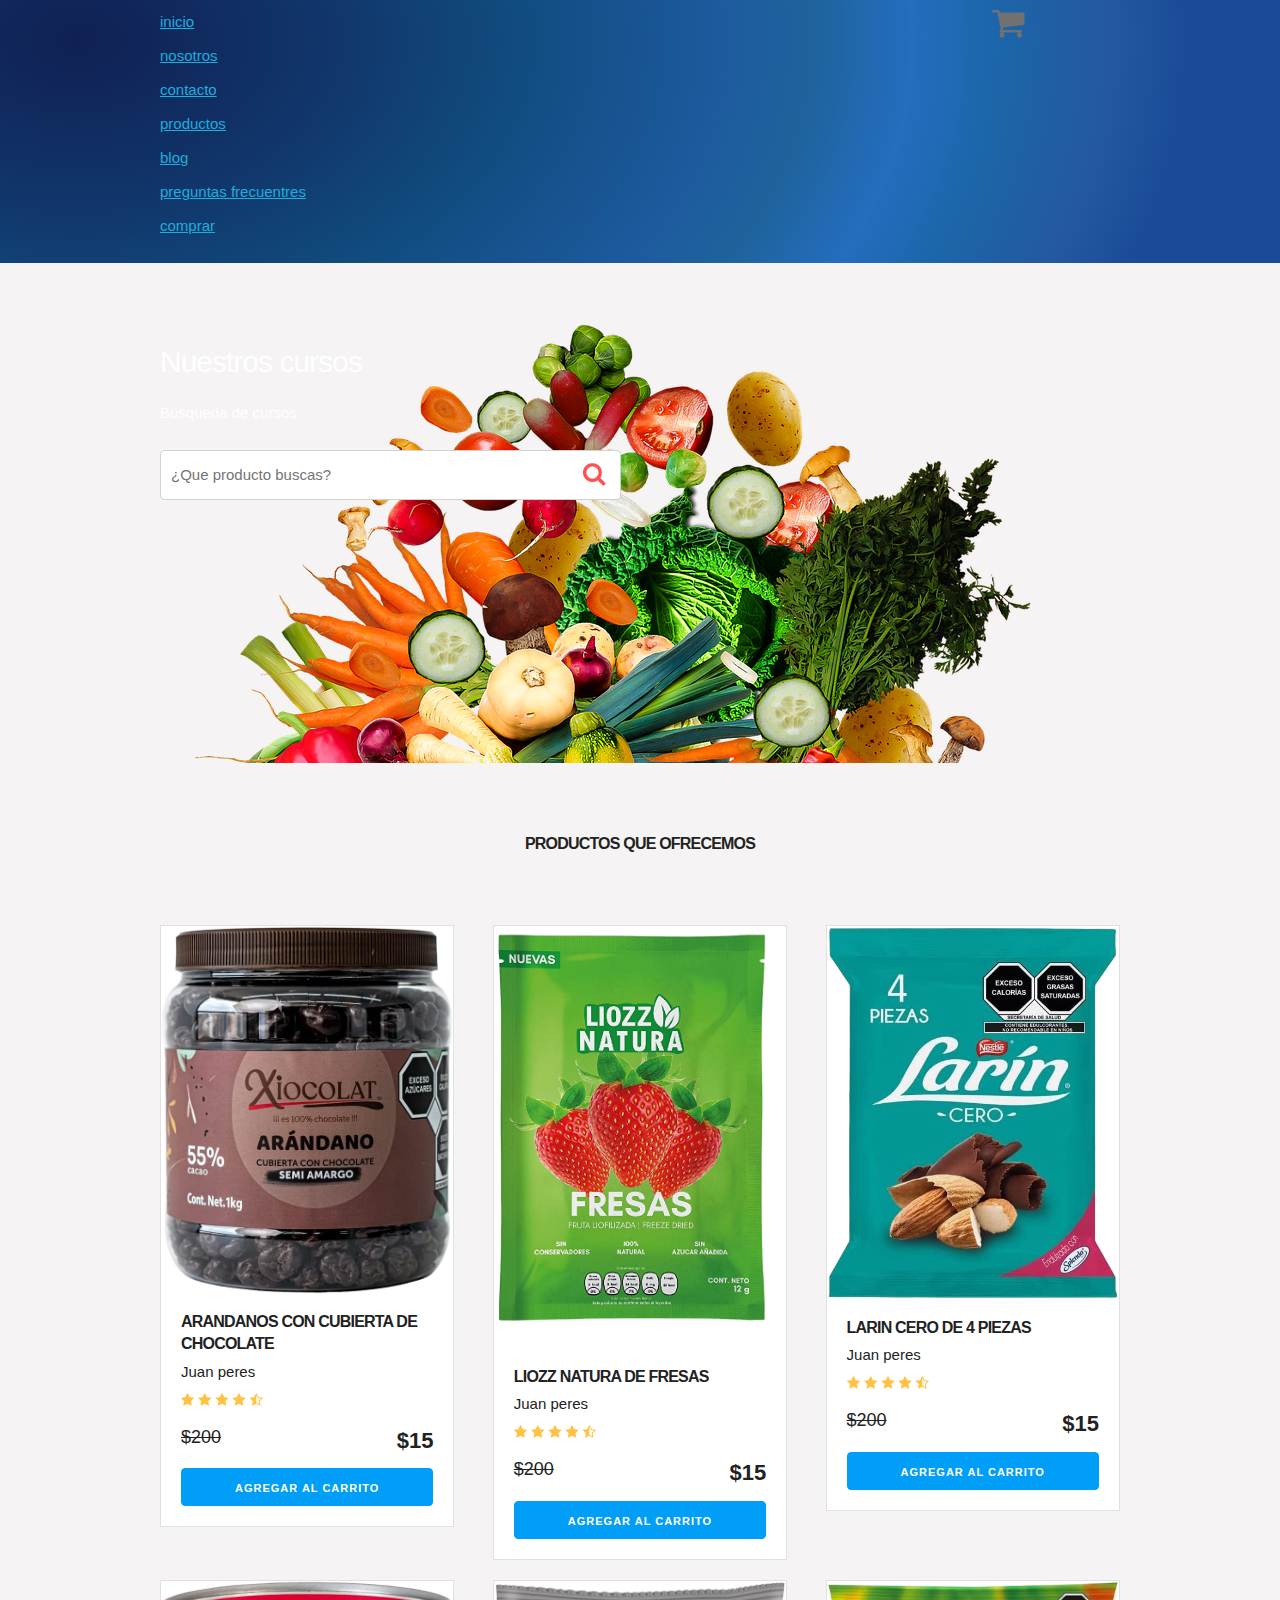
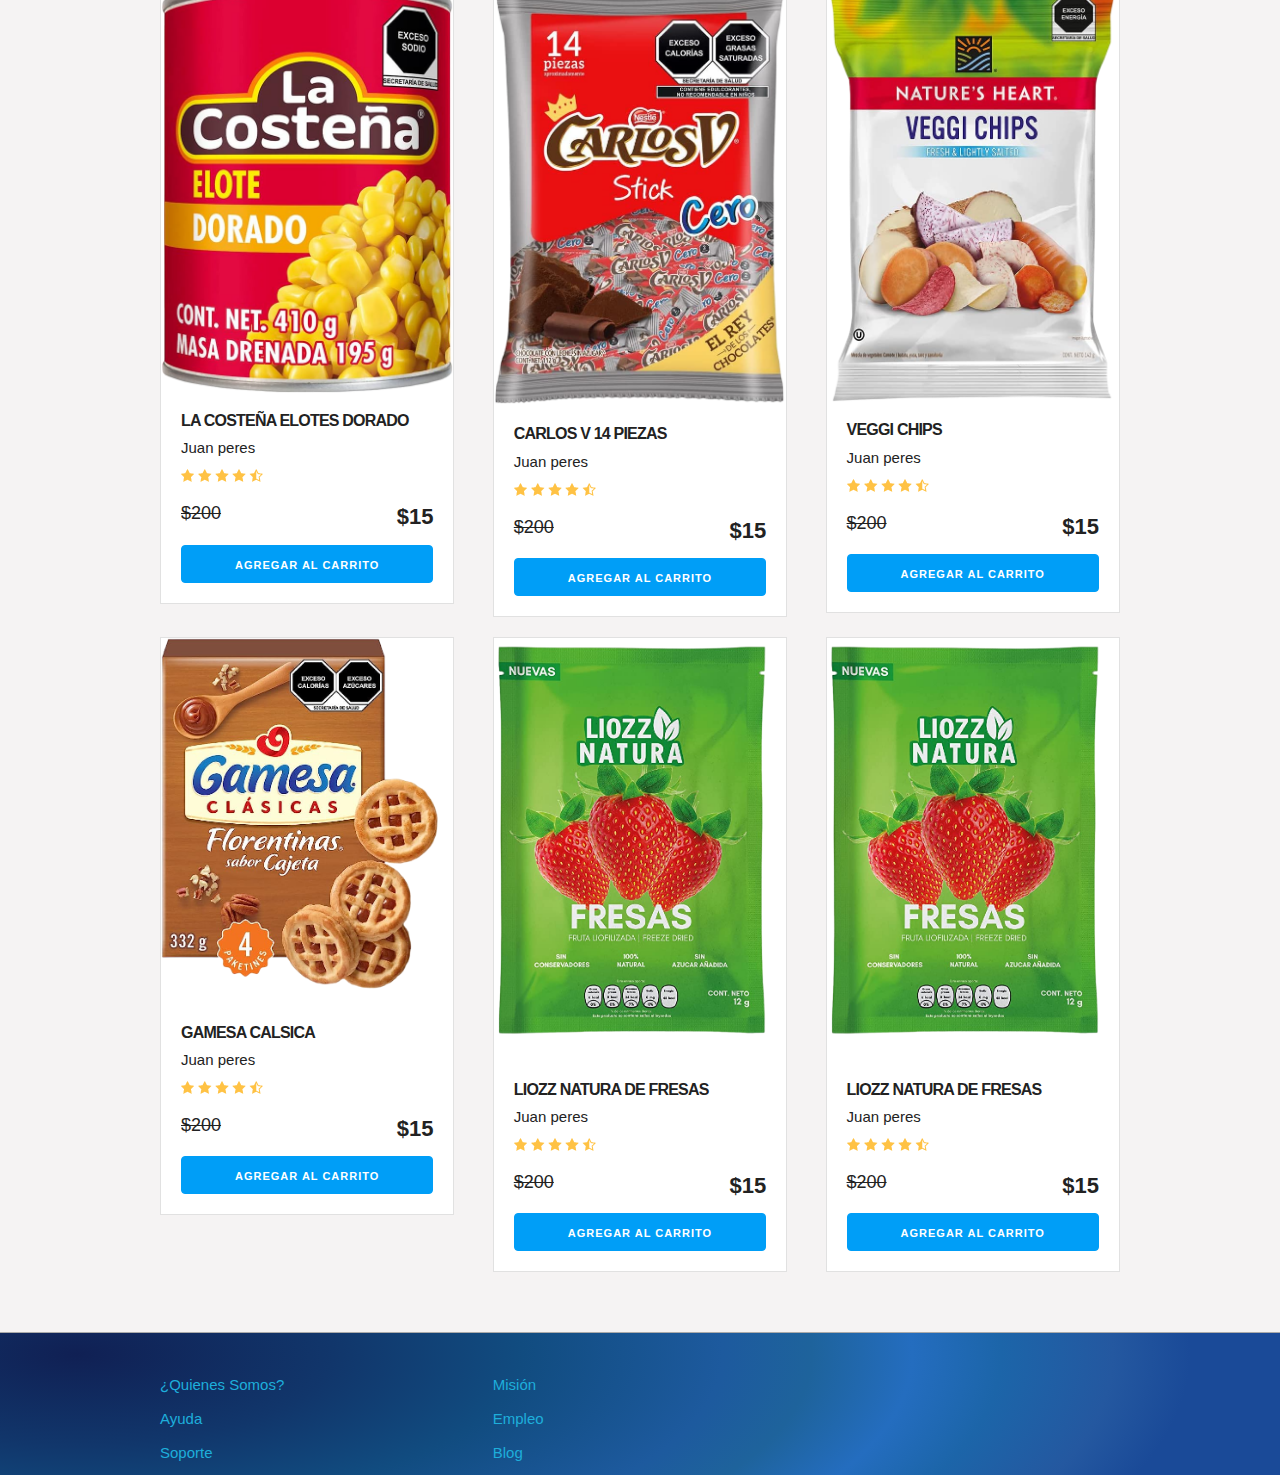
<file: index.html>
<!DOCTYPE html>
<html lang="en">
<head>
    <meta charset="UTF-8">
    <meta name="viewport" content="width=device-width, initial-scale=1.0">
    <meta http-equiv="X-UA-Compatible" content="ie=edge">
    <title>Carrito de compras tpsg</title>
    <link rel="stylesheet" href="css/normalize.css">
    <link rel="stylesheet" href="css/skeleton.css">
    <link rel="stylesheet" href="css/custom.css">
</head>
<style>
    #logo {
        object-fit: contain;
        opacity: 0.3;
    }
</style>
<body>
<header id="header" class="header">
    <div class="container">
        <div class="row">
            <div class="four columns">
                <nav class="navbar">
                <ul>
                    <li><a href="./trabajo/index.html">inicio</a></li>
                    <li><a href="./trabajo/nosotros.html">nosotros</a></li>
                    <li><a href="./trabajo/contactos.html">contacto</a></li>
                    <li><a href="index.html">productos</a></li>
                    <li><a href="./trabajo/log.html">blog</a></li>
                    <li><a href="./trabajo/prefre.html">preguntas frecuentres</a></li>
                    <li><a href="./trabajo/comprar.html">comprar</a></li>
                </ul>
            </nav>
                <!-- <img src="img/" id="logo" width="30%" height="50%"> -->
            </div>
            <div class="two columns u-pull-right">
                <ul>
                    <li class="submenu">
                            <img src="img/cart.png" id="img-carrito">
                            <!-- carrito 1 -->
                            <div id="carrito"> 
                                    
                                    <table id="lista-carrito" class="u-full-width">
                                        <thead>
                                            <tr>
                                                <th>Imagen</th>
                                                <th>Nombre</th>
                                                <th>Precio</th>
                                                <th>Cantidad</th>
                                                <th>Acciones</th>
                                            </tr>
                                        </thead>
                                        <!-- tbody del carrito ahi se insertaran los cursos que precionemos -->
                                        <tbody></tbody>
                                    </table>
                                    <!-- boton vaciar carrito -->
                                    <a href="#" id="vaciar-carrito" class="button u-full-width">Vaciar Carrito</a>
                            </div>
                    </li>
                </ul>
            </div>
        </div> 
    </div>
    </header>


    <div id="hero">
        <div class="container">
            <div class="row">
                    <div class="six columns">
                        <div class="contenido-hero">
                                <h2>Nuestros cursos</h2>
                                <p>Busqueda de cursos</p>
                                <form action="#" id="busqueda" method="post" class="formulario">
                                    <input class="u-full-width" type="text" placeholder="¿Que producto buscas?" id="buscador">
                                    <input type="submit" id="submit-buscador" class="submit-buscador">
                                </form>
                        </div>
                    </div>
            </div> 
        </div>
    </div>

    <!-- <div class="barra">
        <div class="container">
            <div class="row">
                    <div class="four columns icono icono1">
                        <p>Nunca dejes de aprender<br>
                        Mejora tu conocimiento</p>
                    </div>
                    <div class="four columns icono icono2">
                        <p>Cursos en todas las<br>
                        areas</p>
                    </div>
                    <div class="four columns icono icono3">
                        <p>Acceso de por vida <br>
                        Aprende a tu ritmo</p>
                    </div>
            </div>
        </div>

    </div> -->


<!-- listado de productos -->
    <div id="lista-cursos" class="container">
        <center><h4 id="encabezado" class="encabezado"> PRODUCTOS QUE OFRECEMOS</h4></center>
        <div class="row">
            <div class="four columns">
                <div class="card">
                    <img src="img/img/pr9.png" class="imagen-curso u-full-width">
                    <div class="info-card">
                        <h4>ARANDANOS CON CUBIERTA DE CHOCOLATE</h4>
                        <p>Juan peres</p>
                        <img src="img/estrellas.png">
                        <p class="precio">$200  <span class="u-pull-right ">$15</span></p>
                        <a href="#" class="u-full-width button-primary button input agregar-carrito" data-id="1">Agregar Al Carrito</a>
                    </div>
                </div> <!--.card-->
            </div>
            <div class="four columns">
                    <div class="card">
                        <img src="img/img/pr2.png" class="imagen-curso u-full-width">
                        <div class="info-card">
                            <h4>LIOZZ NATURA DE FRESAS</h4>
                            <p>Juan peres</p>
                            <img src="img/estrellas.png">
                            <p class="precio">$200  <span class="u-pull-right ">$15</span></p>
                            <a href="#" class="u-full-width button-primary button input agregar-carrito" data-id="2">Agregar Al Carrito</a>
                        </div>
                    </div>
            </div>
            
            <div class="four columns">
                    <div class="card">
                        <img src="img/img/pr3.png" class="imagen-curso u-full-width">
                        <div class="info-card">
                            <h4>LARIN CERO DE 4 PIEZAS</h4>
                            <p>Juan peres</p>
                            <img src="img/estrellas.png">
                            <p class="precio">$200  <span class="u-pull-right ">$15</span></p>
                            <a href="#" class="u-full-width button-primary button input agregar-carrito" data-id="3">Agregar Al Carrito</a>
                        </div>
                    </div> <!--.card-->
            </div>

        </div> <!--.row-->
        <div class="row">
            <div class="four columns">
                <div class="card">
                    <img src="img/img/pr11.png" class="imagen-curso u-full-width">
                    <div class="info-card">
                        <h4>LA COSTEÑA ELOTES DORADO</h4>
                        <p>Juan peres</p>
                        <img src="img/estrellas.png">
                        <p class="precio">$200  <span class="u-pull-right ">$15</span></p>
                        <a href="#" class="u-full-width button-primary button input agregar-carrito" data-id="4">Agregar Al Carrito</a>
                    </div>
                </div> <!--.card-->
            </div>
            <div class="four columns">
                    <div class="card">
                        <img src="img/img/pr5.png" class="imagen-curso u-full-width">
                        <div class="info-card">
                            <h4>CARLOS V 14 PIEZAS</h4>
                            <p>Juan peres</p>
                            <img src="img/estrellas.png">
                            <p class="precio">$200  <span class="u-pull-right ">$15</span></p>
                            <a href="#" class="u-full-width button-primary button input agregar-carrito" data-id="5">Agregar Al Carrito</a>
                        </div>
                    </div> <!--.card-->
            </div>
            <div class="four columns">
                    <div class="card">
                        <img src="img/img/pr6.png" class="imagen-curso u-full-width">
                        <div class="info-card">
                            <h4>VEGGI CHIPS </h4>
                            <p>Juan peres</p>
                            <img src="img/estrellas.png">
                            <p class="precio">$200  <span class="u-pull-right ">$15</span></p>
                            <a href="#" class="u-full-width button-primary button input agregar-carrito" data-id="6">Agregar Al Carrito</a>
                        </div>
                    </div> <!--.card-->
            </div>
        </div> <!--.row-->
        <div class="row">
            <div class="four columns">
                <div class="card">
                    <img src="img/img/pr7.png" class="imagen-curso u-full-width">
                    <div class="info-card">
                        <h4>GAMESA CALSICA</h4>
                        <p>Juan peres</p>
                        <img src="img/estrellas.png">
                        <p class="precio">$200  <span class="u-pull-right ">$15</span></p>
                        <a href="#" class="u-full-width button-primary button input agregar-carrito" data-id="7">Agregar Al Carrito</a>
                    </div>
                </div> <!--.card-->
            </div>
            <div class="four columns">
                <div class="card">
                    <img src="img/img/pr2.png" class="imagen-curso u-full-width">
                    <div class="info-card">
                        <h4>LIOZZ NATURA DE FRESAS</h4>
                        <p>Juan peres</p>
                        <img src="img/estrellas.png">
                        <p class="precio">$200  <span class="u-pull-right ">$15</span></p>
                        <a href="#" class="u-full-width button-primary button input agregar-carrito" data-id="2">Agregar Al Carrito</a>
                    </div>
                </div>
        </div>
        <div class="four columns">
            <div class="card">
                <img src="img/img/pr2.png" class="imagen-curso u-full-width">
                <div class="info-card">
                    <h4>LIOZZ NATURA DE FRESAS</h4>
                    <p>Juan peres</p>
                    <img src="img/estrellas.png">
                    <p class="precio">$200  <span class="u-pull-right ">$15</span></p>
                    <a href="#" class="u-full-width button-primary button input agregar-carrito" data-id="2">Agregar Al Carrito</a>
                </div>
            </div>
    </div>
           
        </div> <!--.row-->
       
    </div>  

    <footer id="footer" class="footer">
        <div class="container">
            <div class="row">
                    <div class="four columns">
                            <nav id="principal" class="menu">
                                <a class="enlace" href="#">¿Quienes Somos?</a>
                                <a class="enlace" href="#">Ayuda</a>
                                <a class="enlace" href="#">Soporte</a>
                            </nav>
                    </div>
                    <div class="four columns">
                            <nav id="secundaria" class="menu">
                                <a class="enlace" href="#">Misión</a>
                                <a class="enlace" href="#">Empleo</a>
                                <a class="enlace" href="#">Blog</a>
                            </nav>
                    </div>
            </div>
        </div>
    </footer>

    <script src="js/carrito.js"></script>

</body>
</html>
</file>
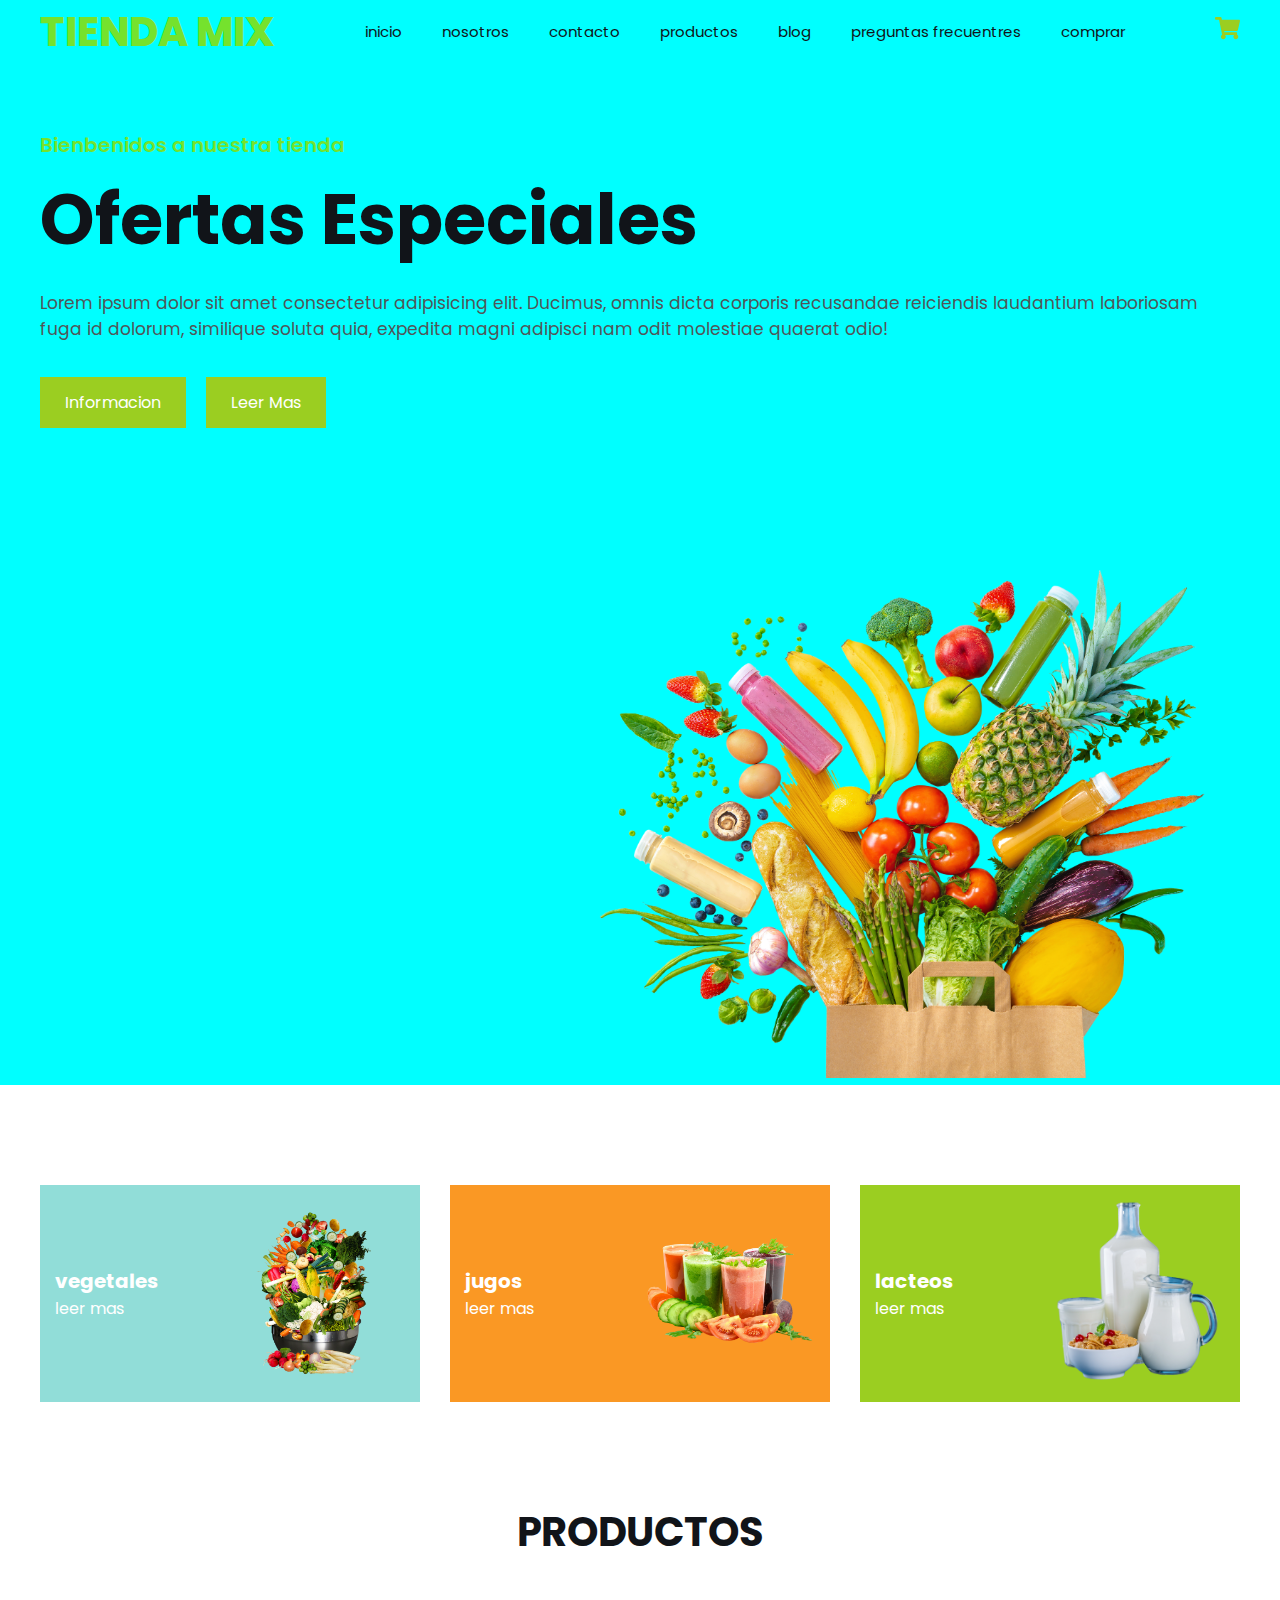
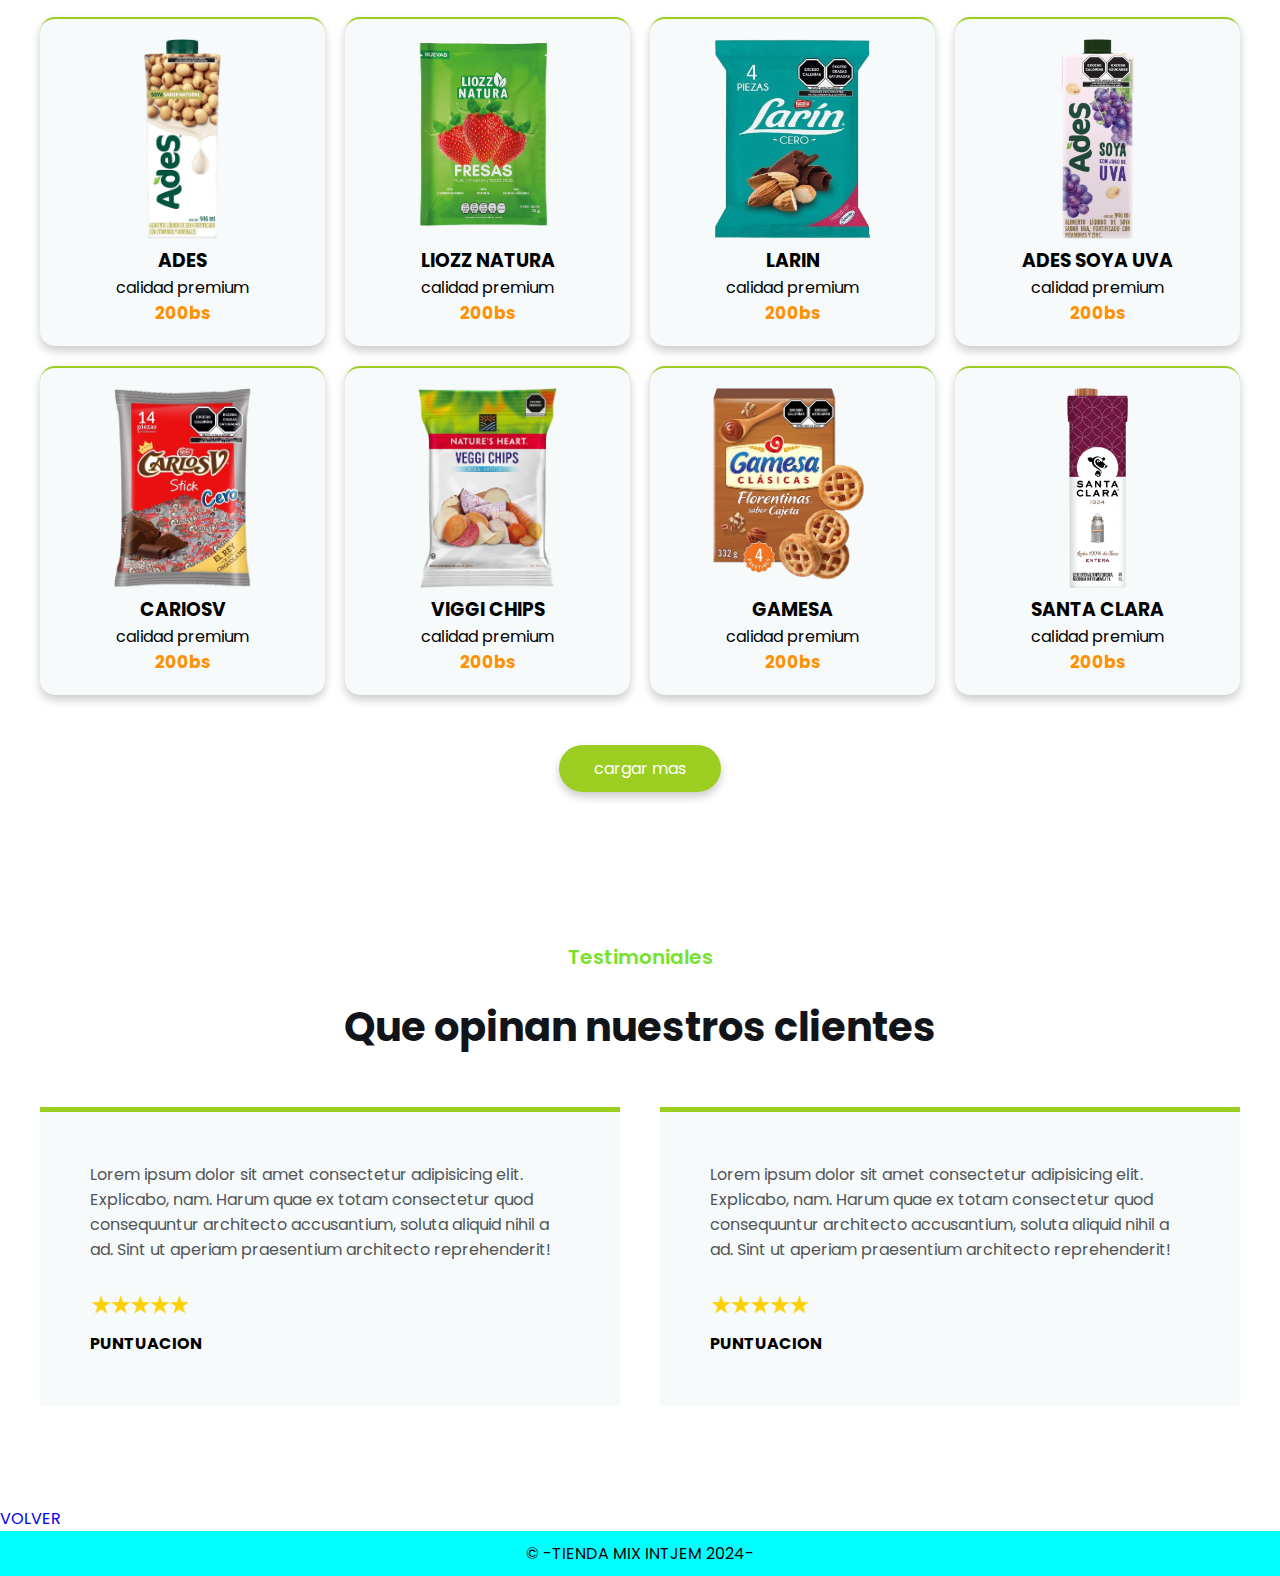
<file: trabajo/index.html>
<!DOCTYPE html>
<html lang="en">

<head>
    <meta charset="UTF-8">
    <meta name="viewport" content="width=device-width, initial-scale=1.0">
    <title>MI TIENDA</title>
    <link rel="stylesheet" href="css/index.css">
</head>

<body>
    <header class="header">
        <div class="menu container">
            <a href="#" class="logo">TIENDA MIX</a>
            <input type="checkbox" id="menu">
            <lebel for="menu">
                <img src="images/menu.png" class="menu-icono" alt="menu">
            </lebel>
            <nav class="navbar">
                <ul>
                    <li><a href="index.html">inicio</a></li>
                    <li><a href="nosotros.html">nosotros</a></li>
                    <li><a href="contactos.html">contacto</a></li>
                    <li><a href="/index.html">productos</a></li>
                    <li><a href="log.html">blog</a></li>
                    <li><a href="prefre.html">preguntas frecuentres</a></li>
                    <li><a href="comprar.html">comprar</a></li>
                </ul>
            </nav>
            
            <div>
                <ul>
                    <li class="submenu">
                        <img id="img-carrito" src="images/car.svg" alt="car">
                        <div id="carrito">
                            <table id="lista carrito">
                                <thead>
                                    <tr>
                                        <th>imagen</th>
                                        <th>nombre</th>
                                        <th>precio</th>
                                    </tr>
                                </thead>
                                <tbody></tbody>
                            </table>
                            <a href="#" id="vaciar carrito " class="btn-3">vaciar carrito</a>
                        </div>
                    </li>
                </ul>
            </div>
        </div>


        <div class="header-contener container">
            <div class="header-txt">
                <span>Bienbenidos a nuestra tienda</span>
                <h1>ofertas especiales</h1>
                <p>
                    Lorem ipsum dolor sit amet consectetur adipisicing elit. Ducimus, omnis dicta corporis recusandae
                    reiciendis laudantium laboriosam fuga id dolorum, similique soluta quia, expedita magni adipisci nam
                    odit molestiae quaerat odio!
                </p>
                <div class="butons">
                    <a href="contactos.html" class="btn-1">informacion</a>
                    <a href="/index.html" class="btn-1">leer mas</a>
                </div>
            </div>
            <div class="header-img">
                <img src="images/bag.png" alt="">
            </div>
        </div>
    </header>
    <section class="oferts container">
        <div class="ofert-1 b1">
            <div class="ofert-txt">
                <h3>vegetales</h3>
                <a href="https://www.ecologiaverde.com/que-son-los-vegetales-3177.html">leer mas    </a>
            </div>
            <div class="ofert-img">
                <img src="images/s1.png" alt="">
            </div>
        </div>
        <div class="ofert-1 b2">
            <div class="ofert-txt">
                <h3>jugos </h3>
                <a href="https://alqueria.com.co/recetas/3-recetas-de-jugos-deliciosos-y-faciles-de-hacer">leer mas</a>
            </div>
            <div class="ofert-img">
                <img src="images/s2.png" alt="">
            </div>
        </div>
        <div class="ofert-1 b3">
            <div class="ofert-txt">
                <h3>lacteos</h3>
                <a href="https://infoalimentos.org.ar/temas/nutricion-y-estilos-de-vida/194-lacteos-y-derivados-un-completo-informe-para-conocer-todas-sus-cualidades">leer mas</a>
            </div>
            <div class="ofert-img">
                <img src="images/s3.png" alt="">
            </div>
        </div>
    </section>
    <main class="products container">
        <h2>PRODUCTOS</h2>
        <div class="box-container" id="lista-1">

            <div class="box">
                <img src="images/pr1.png" alt="">
                <div class="products-txt">
                    <h3>ADES</h3>
                    <p>calidad premium</p>
                    <p class="precio">200bs</p>
                    <!-- <a href="#" class="agregar-carrito btn-3" data-id="1">agregar al carrito</a> -->
                </div>
            </div>
            <div class="box">
                <img src="images/pr2.png" alt="">
                <div class="products-txt">
                    <h3>LIOZZ NATURA</h3>
                    <p>calidad premium</p>
                    <p class="precio">200bs</p>
                    <!-- <a href="#" class="agregar-carrito btn-3" data-id="2">agregar al carrito</a> -->
                </div>
            </div>
            <div class="box">
                <img src="images/pr3.png" alt="">
                <div class="products-txt">
                    <h3>LARIN</h3>
                    <p>calidad premium</p>
                    <p class="precio">200bs</p>
                    <!-- <a href="#" class="agregar-carrito btn-3" data-id="3">agregar al carrito</a> -->
                </div>
            </div>
            <div class="box">
                <img src="images/pr4.png" alt="">
                <div class="products-txt">
                    <h3>ADES SOYA UVA</h3>
                    <p>calidad premium</p>
                    <p class="precio">200bs</p>
                    <!-- <a href="#" class="agregar-carrito btn-3" data-id="4">agregar al carrito</a> -->
                </div>
            </div>
            <div class="box">
                <img src="images/pr5.png" alt="">
                <div class="products-txt">
                    <h3>CARIOSV</h3>
                    <p>calidad premium</p>
                    <p class="precio">200bs</p>
                    <!-- <a href="#" class="agregar-carrito btn-3" data-id="5">agregar al carrito</a> -->
                </div>
            </div>
            <div class="box">
                <img src="images/pr6.png" alt="">
                <div class="products-txt">
                    <h3>VIGGI CHIPS</h3>
                    <p>calidad premium</p>
                    <p class="precio">200bs</p>
                    <!-- <a href="#" class="agregar-carrito btn-3" data-id="6">agregar al carrito</a> -->
                </div>
            </div>
            <div class="box">
                <img src="images/pr7.png" alt="">
                <div class="products-txt">
                    <h3>GAMESA</h3>
                    <p>calidad premium</p>
                    <p class="precio">200bs</p>
                    <!-- <a href="#" class="agregar-carrito btn-3" data-id="7">agregar al carrito</a> -->
                </div>
            </div>
            <div class="box">
                <img src="images/pr8.png" alt="">
                <div class="products-txt">
                    <h3>SANTA CLARA</h3>
                    <p>calidad premium</p>
                    <p class="precio">200bs</p>
                    <!-- <a href="#" class="agregar-carrito btn-3" data-id="8">agregar al carrito</a> -->
                </div>
            </div>
            <div class="box">
                <img src="images/pr9.png" alt="">
                <div class="products-txt">
                    <h3>XIOCOLAT</h3>
                    <p>calidad premium</p>
                    <p class="precio">200bs</p>
                    <!-- <a href="#" class="agregar-carrito btn-3" data-id="9">agregar al carrito</a> -->
                </div>
            </div>
            <div class="box">
                <img src="images/pr10.png" alt="">
                <div class="products-txt">
                    <h3>CRUNCH</h3>
                    <p>calidad premium</p>
                    <p class="precio">200bs</p>
                    <!-- <a href="#" class="agregar-carrito btn-3" data-id="10">agregar al carrito</a> -->
                </div>
            </div>
            <div class="box">
                <img src="images/pr11.png" alt="">
                <div class="products-txt">
                    <h3>LA COATEÑA</h3>
                    <p>calidad premium</p>
                    <p class="precio">200bs</p>
                    <!-- <a href="#" class="agregar-carrito btn-3" data-id="11">agregar al carrito</a> -->
                </div>
            </div>
            <div class="box">
                <img src="images/pr12.png" alt="">
                <div class="products-txt">
                    <h3>ASANITAS</h3>
                    <p>calidad premium</p>
                    <p class="precio">200bs</p>
                    <!-- <a href="#" class="agregar-carrito btn-3" data-id="12">agregar al carrito</a> -->
                </div>
            </div>
        </div>
        <div class="btn-2" id="load-more">cargar mas</div>
    </main>
    <section class="testimonial container">
        <span>Testimoniales</span>
        <h2>Que opinan nuestros clientes</h2>
        <div class="testimonial-content">
            <div class="testimonial-1">
                <p>
                    Lorem ipsum dolor sit amet consectetur adipisicing elit. Explicabo, nam. Harum quae ex totam
                    consectetur quod consequuntur architecto accusantium, soluta aliquid nihil a ad. Sint ut aperiam
                    praesentium architecto reprehenderit!
                </p>
                <img src="images/starts.png" alt="">
                <h4>PUNTUACION</h4>
            </div>
            <div class="testimonial-1">
                <p>
                    Lorem ipsum dolor sit amet consectetur adipisicing elit. Explicabo, nam. Harum quae ex totam
                    consectetur quod consequuntur architecto accusantium, soluta aliquid nihil a ad. Sint ut aperiam
                    praesentium architecto reprehenderit!
                </p>
                <img src="images/starts.png" alt="">
                <h4>PUNTUACION</h4>
            </div>
        </div>
    </section>
    <a href="index.html">VOLVER</a></li>
    <footer>
        <p>&copy; -TIENDA MIX INTJEM 2024-</p>
        
    </footer>
     <script src="script.js"></script>
</body>

</html>
</file>
<file: css/skeleton.css>
/*
* Skeleton V2.0.4
* Copyright 2014, Dave Gamache
* www.getskeleton.com
* Free to use under the MIT license.
* http://www.opensource.org/licenses/mit-license.php
* 12/29/2014
*/


/* Table of contents
––––––––––––––––––––––––––––––––––––––––––––––––––
- Grid
- Base Styles
- Typography
- Links
- Buttons
- Forms
- Lists
- Code
- Tables
- Spacing
- Utilities
- Clearing
- Media Queries
*/


/* Grid
–––––––––––––––––––––––––––––––––––––––––––––––––– */
.container {
  position: relative;
  width: 100%;
  max-width: 960px;
  margin: 0 auto;
  padding: 0 20px;
  box-sizing: border-box; }
.column,
.columns {
  width: 100%;
  float: left;
  box-sizing: border-box; }

/* For devices larger than 400px */
@media (min-width: 400px) {
  .container {
    width: 85%;
    padding: 0; }
}

/* For devices larger than 550px */
@media (min-width: 550px) {
  .container {
    width: 80%; }
  .column,
  .columns {
    margin-left: 4%; }
  .column:first-child,
  .columns:first-child {
    margin-left: 0; }

  .one.column,
  .one.columns                    { width: 4.66666666667%; }
  .two.columns                    { width: 13.3333333333%; }
  .three.columns                  { width: 22%;            }
  .four.columns                   { width: 30.6666666667%; }
  .five.columns                   { width: 39.3333333333%; }
  .six.columns                    { width: 48%;            }
  .seven.columns                  { width: 56.6666666667%; }
  .eight.columns                  { width: 65.3333333333%; }
  .nine.columns                   { width: 74.0%;          }
  .ten.columns                    { width: 82.6666666667%; }
  .eleven.columns                 { width: 91.3333333333%; }
  .twelve.columns                 { width: 100%; margin-left: 0; }

  .one-third.column               { width: 30.6666666667%; }
  .two-thirds.column              { width: 65.3333333333%; }

  .one-half.column                { width: 48%; }

  /* Offsets */
  .offset-by-one.column,
  .offset-by-one.columns          { margin-left: 8.66666666667%; }
  .offset-by-two.column,
  .offset-by-two.columns          { margin-left: 17.3333333333%; }
  .offset-by-three.column,
  .offset-by-three.columns        { margin-left: 26%;            }
  .offset-by-four.column,
  .offset-by-four.columns         { margin-left: 34.6666666667%; }
  .offset-by-five.column,
  .offset-by-five.columns         { margin-left: 43.3333333333%; }
  .offset-by-six.column,
  .offset-by-six.columns          { margin-left: 52%;            }
  .offset-by-seven.column,
  .offset-by-seven.columns        { margin-left: 60.6666666667%; }
  .offset-by-eight.column,
  .offset-by-eight.columns        { margin-left: 69.3333333333%; }
  .offset-by-nine.column,
  .offset-by-nine.columns         { margin-left: 78.0%;          }
  .offset-by-ten.column,
  .offset-by-ten.columns          { margin-left: 86.6666666667%; }
  .offset-by-eleven.column,
  .offset-by-eleven.columns       { margin-left: 95.3333333333%; }

  .offset-by-one-third.column,
  .offset-by-one-third.columns    { margin-left: 34.6666666667%; }
  .offset-by-two-thirds.column,
  .offset-by-two-thirds.columns   { margin-left: 69.3333333333%; }

  .offset-by-one-half.column,
  .offset-by-one-half.columns     { margin-left: 52%; }

}


/* Base Styles
–––––––––––––––––––––––––––––––––––––––––––––––––– */
/* NOTE
html is set to 62.5% so that all the REM measurements throughout Skeleton
are based on 10px sizing. So basically 1.5rem = 15px :) */
html {
  font-size: 62.5%; }
body {
  font-size: 1.5em; /* currently ems cause chrome bug misinterpreting rems on body element */
  line-height: 1.6;
  font-weight: 400;
  font-family: "Raleway", "HelveticaNeue", "Helvetica Neue", Helvetica, Arial, sans-serif;
  color: #222; }


/* Typography
–––––––––––––––––––––––––––––––––––––––––––––––––– */
h1, h2, h3, h4, h5, h6 {
  margin-top: 0;
  margin-bottom: 2rem;
  font-weight: 300; }
h1 { font-size: 4.0rem; line-height: 1.2;  letter-spacing: -.1rem;}
h2 { font-size: 3.6rem; line-height: 1.25; letter-spacing: -.1rem; }
h3 { font-size: 3.0rem; line-height: 1.3;  letter-spacing: -.1rem; }
h4 { font-size: 2.4rem; line-height: 1.35; letter-spacing: -.08rem; }
h5 { font-size: 1.8rem; line-height: 1.5;  letter-spacing: -.05rem; }
h6 { font-size: 1.5rem; line-height: 1.6;  letter-spacing: 0; }

/* Larger than phablet */
@media (min-width: 550px) {
  h1 { font-size: 5.0rem; }
  h2 { font-size: 4.2rem; }
  h3 { font-size: 3.6rem; }
  h4 { font-size: 3.0rem; }
  h5 { font-size: 2.4rem; }
  h6 { font-size: 1.5rem; }
}

p {
  margin-top: 0; }


/* Links
–––––––––––––––––––––––––––––––––––––––––––––––––– */
a {
  color: #1EAEDB; }
a:hover {
  color: #0FA0CE; }


/* Buttons
–––––––––––––––––––––––––––––––––––––––––––––––––– */
.button,
button,
input[type="submit"],
input[type="reset"],
input[type="button"] {
  display: inline-block;
  height: 38px;
  padding: 0 30px;
  color: #555;
  text-align: center;
  font-size: 11px;
  font-weight: 600;
  line-height: 38px;
  letter-spacing: .1rem;
  text-transform: uppercase;
  text-decoration: none;
  white-space: nowrap;
  background-color: transparent;
  border-radius: 4px;
  border: 1px solid #bbb;
  cursor: pointer;
  box-sizing: border-box; }
.button:hover,
button:hover,
input[type="submit"]:hover,
input[type="reset"]:hover,
input[type="button"]:hover,
.button:focus,
button:focus,
input[type="submit"]:focus,
input[type="reset"]:focus,
input[type="button"]:focus {
  color: #333;
  border-color: #888;
  outline: 0; }
.button.button-primary,
button.button-primary,
input[type="submit"].button-primary,
input[type="reset"].button-primary,
input[type="button"].button-primary {
  color: #FFF;
  background-color: #009ef7;
  border-color: #009ef7; }
.button.button-primary:hover,
button.button-primary:hover,
input[type="submit"].button-primary:hover,
input[type="reset"].button-primary:hover,
input[type="button"].button-primary:hover,
.button.button-primary:focus,
button.button-primary:focus,
input[type="submit"].button-primary:focus,
input[type="reset"].button-primary:focus,
input[type="button"].button-primary:focus {
  color: #FFF;
  background-color: #1EAEDB;
  border-color: #1EAEDB; }


/* Forms
–––––––––––––––––––––––––––––––––––––––––––––––––– */
input[type="email"],
input[type="number"],
input[type="search"],
input[type="text"],
input[type="tel"],
input[type="url"],
input[type="password"],
textarea,
select {
  height: 38px;
  padding: 6px 10px; /* The 6px vertically centers text on FF, ignored by Webkit */
  background-color: #fff;
  border: 1px solid #D1D1D1;
  border-radius: 4px;
  box-shadow: none;
  box-sizing: border-box; }
/* Removes awkward default styles on some inputs for iOS */
input[type="email"],
input[type="number"],
input[type="search"],
input[type="text"],
input[type="tel"],
input[type="url"],
input[type="password"],
textarea {
  -webkit-appearance: none;
     -moz-appearance: none;
          appearance: none; }
textarea {
  min-height: 65px;
  padding-top: 6px;
  padding-bottom: 6px; }
input[type="email"]:focus,
input[type="number"]:focus,
input[type="search"]:focus,
input[type="text"]:focus,
input[type="tel"]:focus,
input[type="url"]:focus,
input[type="password"]:focus,
textarea:focus,
select:focus {
  border: 1px solid #009ef7;
  outline: 0; }
label,
legend {
  display: block;
  margin-bottom: .5rem;
  font-weight: 600; }
fieldset {
  padding: 0;
  border-width: 0; }
input[type="checkbox"],
input[type="radio"] {
  display: inline; }
label > .label-body {
  display: inline-block;
  margin-left: .5rem;
  font-weight: normal; }


/* Lists
–––––––––––––––––––––––––––––––––––––––––––––––––– */
ul {
  list-style: circle inside; }
ol {
  list-style: decimal inside; }
ol, ul {
  padding-left: 0;
  margin-top: 0; }
ul ul,
ul ol,
ol ol,
ol ul {
  margin: 1.5rem 0 1.5rem 3rem;
  font-size: 90%; }
li {
  margin-bottom: 1rem; }


/* Code
–––––––––––––––––––––––––––––––––––––––––––––––––– */
code {
  padding: .2rem .5rem;
  margin: 0 .2rem;
  font-size: 90%;
  white-space: nowrap;
  background: #F1F1F1;
  border: 1px solid #E1E1E1;
  border-radius: 4px; }
pre > code {
  display: block;
  padding: 1rem 1.5rem;
  white-space: pre; }


/* Tables
–––––––––––––––––––––––––––––––––––––––––––––––––– */
th,
td {
  padding: 12px 15px;
  text-align: left;
  border-bottom: 1px solid #E1E1E1; }
th:first-child,
td:first-child {
  padding-left: 0; }
th:last-child,
td:last-child {
  padding-right: 0; }


/* Spacing
–––––––––––––––––––––––––––––––––––––––––––––––––– */
button,
.button {
  margin-bottom: 1rem; }
input,
textarea,
select,
fieldset {
  margin-bottom: 1.5rem; }
pre,
blockquote,
dl,
figure,
table,
p,
ul,
ol,
form {
  margin-bottom: 2.5rem; }


/* Utilities
–––––––––––––––––––––––––––––––––––––––––––––––––– */
.u-full-width {
  width: 100%;
  box-sizing: border-box; }
.u-max-full-width {
  max-width: 100%;
  box-sizing: border-box; }
.u-pull-right {
  float: right; }
.u-pull-left {
  float: left; }


/* Misc
–––––––––––––––––––––––––––––––––––––––––––––––––– */
hr {
  margin-top: 3rem;
  margin-bottom: 3.5rem;
  border-width: 0;
  border-top: 1px solid #E1E1E1; }


/* Clearing
–––––––––––––––––––––––––––––––––––––––––––––––––– */

/* Self Clearing Goodness */
.container:after,
.row:after,
.u-cf {
  content: "";
  display: table;
  clear: both; }


/* Media Queries
–––––––––––––––––––––––––––––––––––––––––––––––––– */
/*
Note: The best way to structure the use of media queries is to create the queries
near the relevant code. For example, if you wanted to change the styles for buttons
on small devices, paste the mobile query code up in the buttons section and style it
there.
*/


/* Larger than mobile */
@media (min-width: 400px) {}

/* Larger than phablet (also point when grid becomes active) */
@media (min-width: 550px) {}

/* Larger than tablet */
@media (min-width: 750px) {}

/* Larger than desktop */
@media (min-width: 1000px) {}

/* Larger than Desktop HD */
@media (min-width: 1200px) {}
</file>
<file: css/custom.css>
html {
    font-size: 62.5%;
}
body {
    background-color: #f5f3f3
}
h1 {
    text-align: center;
}
h2 {
    font-size: 3rem;
}
h4 {
    font-size: 16px;
    font-weight: 700;
}
header {
    padding: 10px 0 0 0;
    background: radial-gradient(87% 275% at 6% 15%, #102054 0, #11366b 23%, #114c80 40%, #1d5a9e 58%, #1e639c 66%, #246dbf 75%, #1c65a9 83%, #2458a0 93%, #1a4a98 100%);
    text-align: center;
}
@media (min-width: 750px) {
    header {
        text-align: left;
    }
}
.blanco{
    color: rgb(19, 235, 19);

}
.borrar-curso {
    background-color: red;
    border-radius: 50%;
    padding: 5px 10px;
    text-decoration: none;
    color: white;
    font-weight: bold;
}

ul {
    list-style: none;
}
#hero {
    background-image:url(../img/img/s1.png);
    height: 500px;
    background-size: cover;
}
#encabezado {
    margin: 70px 0;
}
.submenu {
    position: relative;
}

.submenu #carrito{
    display: none;
}
.submenu:hover #carrito{
    display: block;
    position: absolute;
    right:0;

    top:100%;
    z-index: 1;
    background-color: white;
    padding: 20px;
    min-height: 400px;
    min-width: 300px;
}
.vacio {
    padding: 10px;
    background-color: crimson;
    text-align: center;
    border-radius: 10px;
    color: white;
}
.contenido-hero {
    margin-top: 80px;
    color: white;
}
.contenido-hero form {
    position: relative;
    margin-bottom: 0;
}
.contenido-hero form #buscador {
    height: 50px;
    margin-bottom: 0;
}
.contenido-hero form .submit-buscador {
    position: absolute;
    right:0;
    top:0;
    height: 100%;
    padding: 0;
    display: block;
    text-indent: -9999px;
    width: 50px;
    background-image: url(../img/lupa.png);
    background-position: right center;
    background-repeat: no-repeat;
    border:none;
}


.barra {
    padding: 20px 0;
    background: radial-gradient(87% 275% at 6% 15%, #102054 0, #11366b 23%, #114c80 40%, #1d5a9e 58%, #1e639c 66%, #246dbf 75%, #1c65a9 83%, #2458a0 93%, #1a4a98 100%);
    filter: progid:DXImageTransform.Microsoft.gradient( startColorstr='#741d51', endColorstr='#e44e52',GradientType=1 ); /* IE6-9 */
}

.barra p {
    margin:0;
    color: white;
}
.icono {
    background-repeat: no-repeat;
    background-position: left center;
    padding-left: 60px;
    background-size: 30px;
    margin-bottom: 40px;
    text-align: center;
}
@media (min-width: 750px) {
    .icono {
        margin-bottom:0;
    }
}
.icono1 {
    background-image: url(../img/icono1.png);
}
.icono2 {
    background-image: url(../img/icono2.png);
}
.icono3 {
    background-image: url(../img/icono3.png);
}

#lista-cursos .row {
    margin-bottom:20px;
}
.agregar-carrito {
    margin:10px 0;
}

.card {
    text-align: center;
    border: 1px solid #e1e1e1;
    background: white;
}
@media (min-width: 550px) {
    .card {
        text-align: left;
    }
}
.info-card  {
    padding: 10px 20px;
}

.info-card p, 
.card h4 {
    margin-bottom: 5px;
}
.info-card .precio {
    text-decoration: line-through;
    font-size: 18px;
    margin-top: 10px;
}
.info-card .precio span {
    font-weight: 700;
    font-size: 22px;
}


.footer {
    background: radial-gradient(87% 275% at 6% 15%, #102054 0, #11366b 23%, #114c80 40%, #1d5a9e 58%, #1e639c 66%, #246dbf 75%, #1c65a9 83%, #2458a0 93%, #1a4a98 100%);;
    margin-top: 40px;
    border-top:1px solid #aaa;;
    padding-top: 40px;   
}
.footer .menu a{
display: block;
margin-bottom: 10px;
text-decoration: none;
}
</file>
<file: trabajo/css/index.css>
@import url('https://fonts.googleapis.com/css2?family=Poppins:wght@400;500;600;700;800&display=swap');


*{
    margin: 0;
    padding: 0;
    box-sizing: border-box;
    text-decoration: none;
    list-style: none;
}
body{
    font-family: "Poppins", sans-serif;
}
img{
    max-width: 100%;
}
.container{
    max-width: 1200px;
    margin: 0 auto;
}
.header{
    display: flex;
    align-items: center;
    background-color: aqua;
    padding: 130px 0 0 0;
}
.menu{
    position: absolute;
    top: 0;
    left: 0;
    right: 0;
    display: flex;
    align-items: center;
    justify-content: space-between;
}
.logo{
    font-size: 40px;
    color:rgb(117, 226, 45);
    text-transform: uppercase;
    font-weight: 800;
}
.menu .navbar ul li {
    position: relative;
    float: left;
}
.menu .navbar ul li a {
    font-size: 15px;
    padding: 20px;
    color: #111419;
    display: block;
}
.menu .navbar ul li a:hover{
    color: blueviolet;
 }
#menu{
    display: none;
}
.menu-icono{
    width: 25px;
}
.menu lebel{
    cursor: pointer;
    display: none;
}
.submenu{
    position: relative;
}
.submenu #carrito{
    display: none;
}
.submenu:hover #carrito{
    display: block;
    position: absolute;
    right: 0;
    backdrop-filter: blur(10px);
    top: 100%;
    z-index: 1;
    background-color: #4E4B5076;
    padding: 20PX;
    min-width: 400px;
}
table{width: 100%;
}
th, td{
    color: #FFFFFF;
}

.borrar{
    background-color: blue;
    border-radius: 50%;
    padding: 5px 10px;
    color: #FFFFFF;
    font-weight: 800;
    cursor: pointer;
}
.header-content{
    display: flex;
    justify-content: space-between;
    align-items: center;
}
.header-txt{
    flex-basis: 50%;
    margin-right: 25px ;
}
span{
    color: rgb(117, 226, 45);
    font-size: 20px;
    font-weight: 600;
    display: block;
    margin-bottom: 25px;
}
.header-txt h1{
    font-size: 70px;
    text-transform: capitalize;
    line-height: 1;
    color: #111419;
    margin-bottom: 35px;
}
.header-txt p{
    font-size: 17px;
    color: #515557;
    margin-bottom: 35px;
}
.butons{
    display: flex;
}
.btn-1{
    display: flex;
    padding: 13px 25px;
    background-color: #9BCE21;
    margin-right: 20px;
    color: #FFFFFF;
    text-transform: capitalize;
    margin-bottom: 100px;
}
.header-img{
    flex-basis: 100%;
    text-align: right;
}
.header-img img{
    height: 550px;
}

.oferts{
    padding: 100px 0;
    display: flex;
    justify-content: space-between;
}

.ofert-1{
    flex-basis: calc(33.3% - 20px);
    padding: 10px 15px;
    display: flex;
    justify-content: space-between;
    align-items: center;
}
.b1 {
background-color: #91DDD8;

}
.b2 {
    background-color: #FA9824;
}
.b3 {

    background-color: #9BCE21;
}
.ofert-txt{
    flex-basis: 50%;
}
.ofert-txt h3{
    color: #FFFFFF;
    font-size: 20px;

}
.ofert-txt a{
    color: #FFFFFF;
}
.ofert-img{
    flex-basis: 50%;
}

.products{
    padding: 0 0 50px 0;
    text-align: center;
}
h2{
    font-size: 40px;
    color: #111419;
}
.box-container{
    margin-top: 55px;
    display: grid;
    grid-template-columns: repeat(auto-fit, minmax(250px, 1fr));
    gap: 20px;
}
.box{
    border-top: 2px solid #9BCE21;
    padding: 20px;
    border-radius: 15px;
    box-shadow: 0 5px 10px rgba(0, 0, 0, 0.2);
    background-color: #F6FAFB;
    display: none;
}
.box:nth-child(1),
.box:nth-child(2),
.box:nth-child(3),
.box:nth-child(4),
.box:nth-child(5),
.box:nth-child(6),
.box:nth-child(7),
.box:nth-child(8){
    display: inline-block;
}
.box img{
    height: 200px;
}
.product-txt h3{
    font-size: 20px;
    color: #111419;
    margin-bottom: 10px;
}
.product-txt p{
    margin-bottom: 25px;
    color: #515557;

}
.precio{
    font-size: 17px;
    font-weight: 700;
    color: #FF9100;
}
.btn-2, .btn-3{
    background-color: #9BCE21;
    margin-top: 50px;
    display: inline-block;
    padding: 11px 35px;
    border-radius: 25px;
    color: #FFFFFF;
    font-size: 16px;
    cursor: pointer;
    box-shadow: 0 5px 10px rgba(0, 0, 0, 0.2);
}
.btn-2:hover, .btn-3:hover, .btn-1:hover{
background-color: #13462E;
}
.btn-3{
    margin: 0;
    padding: 8px 25px;
    border-radius: 5px;
}

.testimonial{
    padding: 100px 0;
    text-align: center;
}
.testimonial-content{
    display: flex;
    justify-content:space-between ;
    margin-top: 50px;
}

.testimonial-1{
    flex-basis: calc(50% - 20px);
    padding: 50px;
    text-align: left;
    background-color: #F6FAFB;
    border-top: 5px solid #9BCE21;

}
.testimonial-1 img{
    width: 100px;
}
.teztimonial-1 h4{
    font-size: 17px;
    color: #111419;
}
.testimonial-1 p{
    color:#515557 ;
    margin-bottom: 25px;
}
footer {
    background-color:aqua;
    color: #180101;
    padding: 10px;
    text-align: center;
    clear: both;
}

.link h3{
    color: #FFFFFF;
    font-size: 18px;
    margin-bottom: 15px;
}

.link a{
    color: #AEAFAF;
    display: block;
    margin-bottom: 10PX;
}
.link a:hover{
    color: #9BCE21;
}
/* ADAPTABLE */
@media (max-width:991px){
    .menu{
        padding: 20px;
    }
    .menu label{ 
        display: initial;
    }
    .menu .navbar{
        position: absolute;
        top: 100%;
        left: 0;
        right: 0;
        background-color: #FF9000;
        display: none;
    }
    .menu .navbar ul li {
        width: 100%;
    }
    #menu:checked ~ .navbar{
        display: initial;
    }
    .logo{
        display: none;
    }
    .menu .navbar ul li a:hover{
        color: #FFFFFF;
    }
    .submenu:hover #carrito{
        width: 100%;
    }
    .header{
        padding: 50px 0 0 0;
    }
    .header-content{
        padding: 30px;
        flex-direction: column;
        text-align: center;
    }
    .header-txt{
        margin-right: 0;
    }
    .butons{
        justify-content: center;
    }
    .btn-1{
        margin-bottom: 0;
    }
    .header-img{
        display: none;
    }

    .oferts{
        padding: 30px;
        flex-direction: column;
    }
    .ofert-1{
        margin-bottom: 15px;
    }
    .products{
        padding: 0 30px 30px 30px;
    }

    .testimonial{
        padding: 30px;
    }
    .testimonial-content{
        margin-top: 20px;
        flex-direction: column;
    }
.testimonial-1{
    padding: 25px;
    margin-bottom: 25px;
}
.footer{
    padding: 30px;
}
.footer-content{
    flex-direction: column;
    text-align: center;
}
}
</file>
